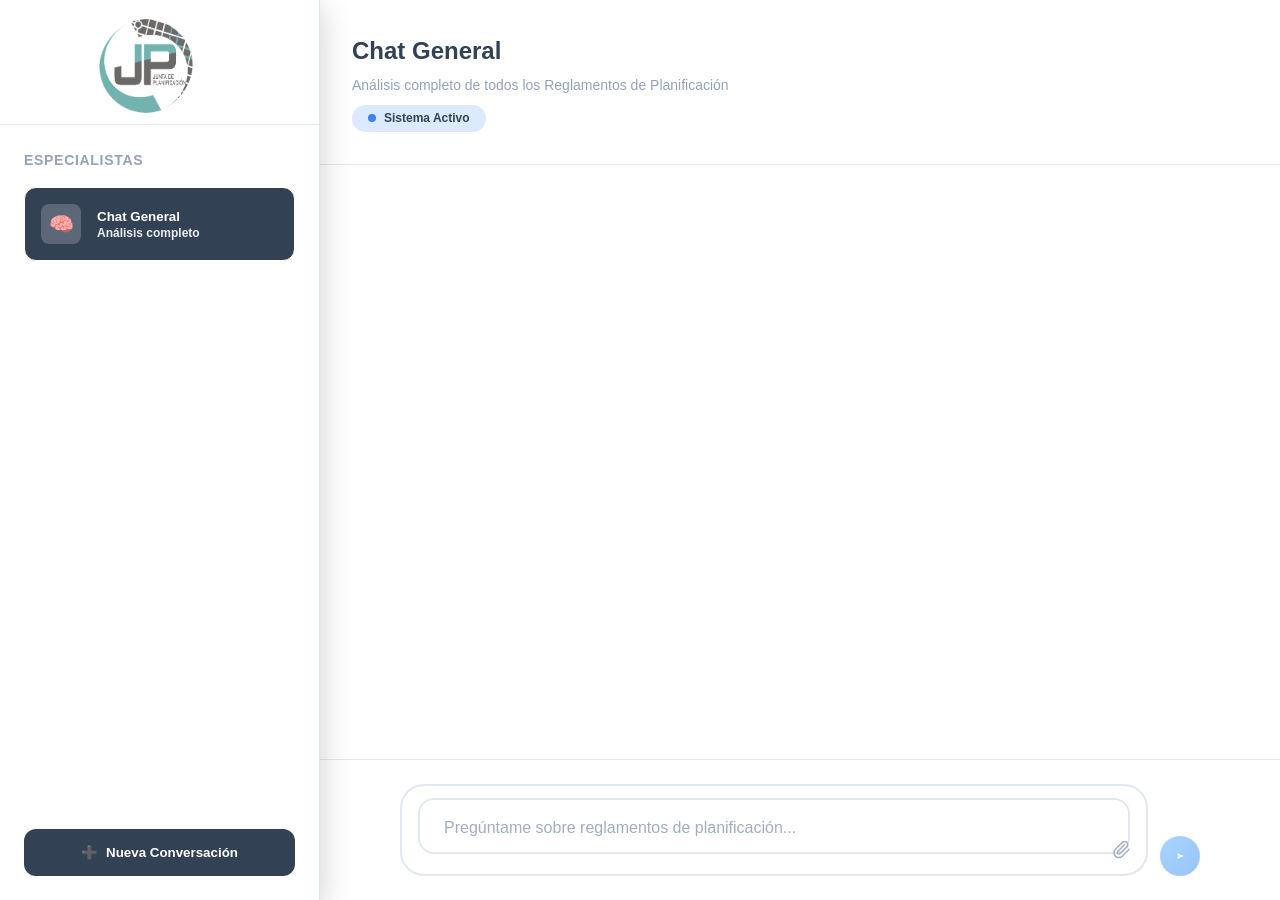
<file: templates/index.html>
<!DOCTYPE html>
<html lang="es">
<head>
    <meta charset="UTF-8">
    <meta name="viewport" content="width=device-width, initial-scale=1.0">
    <link rel="icon" href="/static/js/app.js">  
    <link rel="stylesheet" href="/static/css/style.css">
    <title>JP_IA - Sistema Experto de Planificación</title>
   
</head>
<body>
    <!-- Botón menú móvil -->
    <button class="mobile-menu-btn" onclick="toggleMobileMenu()">☰</button>
    
    <!-- Overlay móvil -->
    <div class="mobile-overlay" id="mobileOverlay" onclick="toggleMobileMenu()"></div>

    <div class="app-container">
        <!-- Sidebar -->
        <aside class="sidebar">
            <div class="sidebar-header">
                <div class="logo-container">
                    <img src="/static/JP_V2.png" alt="JP Logo" class="logo-image">
                </div>
            </div>

            <nav class="specialists-nav">
                <h3>Especialistas</h3>
                
                <button class="specialist-btn active" data-specialist="general">
                    <div class="specialist-icon">🧠</div>
                    <div class="specialist-info">
                        <div class="specialist-name">Chat General</div>
                        <div class="specialist-desc">Análisis completo</div>
                    </div>
                </button>
            </nav>

            <button class="new-chat-btn" onclick="newChat()">
                <span>➕</span>
                <span>Nueva Conversación</span>
            </button>
        </aside>

        <!-- Área de Chat -->
        <main class="chat-area">
            <header class="chat-header">
                <!-- IDs para compatibilidad con static/js/app.js -->
                <h2 id="specialistTitle">Experto JP_IA</h2>
                <p id="specialistDescription">Análisis Inteligente de Reglamentos de Planificación</p>
                <div class="status-badge">
                    <div class="status-dot"></div>
                    Sistema Activo
                </div>
            </header>

            <div class="messages-container" id="messagesContainer">
                <div id="chatContainer" class="chat-messages" style="width: 100%;">
                    <div class="welcome-message" id="welcomeMessage">
                        <div class="welcome-content">
                            <div class="assistant-avatar">
                                <svg viewBox="0 0 24 24" fill="none" xmlns="http://www.w3.org/2000/svg">
                                    <path d="M12 2C13.1 2 14 2.9 14 4C14 5.1 13.1 6 12 6C10.9 6 10 5.1 10 4C10 2.9 10.9 2 12 2ZM21 9V7L15 1H5C3.89 1 3 1.89 3 3V19A2 2 0 0 0 5 21H19A2 2 0 0 0 21 19V9M19 9H14V4L19 9Z" fill="currentColor"/>
                                </svg>
                            </div>
                            <div class="welcome-text">
                                <h3>¡Hola! Soy JP_IA</h3>
                                <p>Tu asistente experto en planificación y reglamentos de Puerto Rico. Puedo ayudarte con consultas sobre permisos, zonificación, construcción y mucho más.</p>
                            </div>
                        </div>
                        
                        <div class="suggestions">
                            <h4>Consultas populares</h4>
                            <div class="suggestion-cards">
                                <button class="suggestion-card" onclick="quickQuery('¿Qué permisos necesito para construir una casa?')">
                                    <div class="suggestion-icon">🏠</div>
                                    <div class="suggestion-content">
                                        <div class="suggestion-title">Permisos de construcción</div>
                                        <div class="suggestion-desc">Requisitos para edificar</div>
                                    </div>
                                </button>
                                <button class="suggestion-card" onclick="quickQuery('¿Cuál es el proceso de zonificación?')">
                                    <div class="suggestion-icon">🗂️</div>
                                    <div class="suggestion-content">
                                        <div class="suggestion-title">Proceso de zonificación</div>
                                        <div class="suggestion-desc">Clasificación de terrenos</div>
                                    </div>
                                </button>
                                <button class="suggestion-card" onclick="quickQuery('Regulaciones para sitios históricos')">
                                    <div class="suggestion-icon">🏛️</div>
                                    <div class="suggestion-content">
                                        <div class="suggestion-title">Sitios históricos</div>
                                        <div class="suggestion-desc">Patrimonio y conservación</div>
                                    </div>
                                </button>
                                <button class="suggestion-card" onclick="quickQuery('¿Cómo solicitar un permiso de uso?')">
                                    <div class="suggestion-icon">📋</div>
                                    <div class="suggestion-content">
                                        <div class="suggestion-title">Permiso de uso</div>
                                        <div class="suggestion-desc">Tramitación y requisitos</div>
                                    </div>
                                </button>
                            </div>
                        </div>
                    </div>
                </div>
            </div>

            <div class="input-area">
                <div class="typing-indicator" id="typingIndicator">
                    <div class="assistant-avatar-small">
                        <svg viewBox="0 0 24 24" fill="none" xmlns="http://www.w3.org/2000/svg">
                            <path d="M12 2C13.1 2 14 2.9 14 4C14 5.1 13.1 6 12 6C10.9 6 10 5.1 10 4C10 2.9 10.9 2 12 2ZM21 9V7L15 1H5C3.89 1 3 1.89 3 3V19A2 2 0 0 0 5 21H19A2 2 0 0 0 21 19V9M19 9H14V4L19 9Z" fill="currentColor"/>
                        </svg>
                    </div>
                    <div class="typing-animation">
                        <div class="typing-dots">
                            <div class="typing-dot"></div>
                            <div class="typing-dot"></div>
                            <div class="typing-dot"></div>
                        </div>
                        <span class="typing-text">JP_IA está escribiendo...</span>
                    </div>
                </div>

                <div class="input-wrapper">
                    <div class="input-container">
                        <textarea 
                            id="messageInput" 
                            placeholder="Pregúntame sobre reglamentos de planificación..."
                            rows="1"
                            onkeydown="handleKeyPress(event)"
                            maxlength="1000"
                        ></textarea>
                        <div class="input-actions">
                            <button class="attachment-btn" title="Adjuntar archivo" disabled>
                                <svg viewBox="0 0 24 24" fill="none" xmlns="http://www.w3.org/2000/svg">
                                    <path d="M21.44 11.05L12.25 20.24C11.12 21.37 9.43 22 7.69 22S4.26 21.37 3.13 20.24C2 19.11 1.37 17.42 1.37 15.68S2 12.25 3.13 11.12L12.32 1.93C13.13 1.12 14.22 0.68 15.35 0.68S17.57 1.12 18.38 1.93C19.19 2.74 19.63 3.83 19.63 4.96S19.19 7.18 18.38 7.99L9.69 16.68C9.28 17.09 8.72 17.32 8.13 17.32S6.98 17.09 6.57 16.68C6.16 16.27 5.93 15.71 5.93 15.12S6.16 13.97 6.57 13.56L15.22 4.91" stroke="currentColor" stroke-width="2" stroke-linecap="round" stroke-linejoin="round"/>
                                </svg>
                            </button>
                        </div>
                    </div>
                    <button class="send-btn" onclick="sendMessage()" title="Enviar mensaje">
                        <svg viewBox="0 0 24 24" fill="none" xmlns="http://www.w3.org/2000/svg">
                            <path d="M2 21L23 12L2 3V10L17 12L2 14V21Z" fill="currentColor"/>
                        </svg>
                    </button>
                </div>
            </div>
        </main>
    </div>

    <!-- Cargar el script principal del frontend -->
    <script src="/static/js/app.js"></script>
</body>
</html>
</file>
<file: static/css/style.css>
��/ *   J P _ I A   M o d e r n   C S S   v 2 . 0   -   E s t i l o   q u e   t e   g u s t a   * / 
 
 *   { 
         m a r g i n :   0 ; 
         p a d d i n g :   0 ; 
         b o x - s i z i n g :   b o r d e r - b o x ; 
 } 
 
 b o d y   { 
         f o n t - f a m i l y :   ' I n t e r ' ,   - a p p l e - s y s t e m ,   B l i n k M a c S y s t e m F o n t ,   ' S e g o e   U I ' ,   R o b o t o ,   s a n s - s e r i f ; 
         b a c k g r o u n d :   # f f f f f f ; 
         c o l o r :   # 1 e 2 9 3 b ; 
         h e i g h t :   1 0 0 v h ; 
         m a r g i n :   0 ; 
         p a d d i n g :   0 ; 
         o v e r f l o w :   h i d d e n ; 
 } 
 
 . a p p - c o n t a i n e r   { 
         d i s p l a y :   f l e x ; 
         h e i g h t :   1 0 0 v h ; 
         w i d t h :   1 0 0 % ; 
 } 
 
 . c h a t - a r e a   { 
         f l e x :   1 ; 
         d i s p l a y :   f l e x ; 
         f l e x - d i r e c t i o n :   c o l u m n ; 
         b a c k g r o u n d :   # f f f f f f ; 
         o v e r f l o w :   h i d d e n ; 
 } 
 
 . s i d e b a r   { 
         w i d t h :   3 2 0 p x ; 
         b a c k g r o u n d :   l i n e a r - g r a d i e n t ( 1 8 0 d e g ,   # c a c a c a   0 % ,   # 5 2 5 2 5 2   1 0 0 % ) ; 
         c o l o r :   w h i t e ; 
         d i s p l a y :   f l e x ; 
         f l e x - d i r e c t i o n :   c o l u m n ; 
         b o x - s h a d o w :   0   2 0 p x   2 5 p x   - 5 p x   r g b ( 0   0   0   /   0 . 1 ) ; 
 } 
 
 . s i d e b a r - h e a d e r   { 
         p a d d i n g :   4 8 p x   2 4 p x ; 
         b o r d e r - b o t t o m :   1 p x   s o l i d   r g b a ( 2 5 5 ,   2 5 5 ,   2 5 5 ,   0 . 1 ) ; 
         b a c k g r o u n d :   r g b a ( 2 5 5 ,   2 5 5 ,   2 5 5 ,   0 . 0 5 ) ; 
 } 
 
 . l o g o - c o n t a i n e r   { 
         d i s p l a y :   f l e x ; 
         a l i g n - i t e m s :   c e n t e r ; 
         g a p :   1 6 p x ; 
         m a r g i n - b o t t o m :   2 4 p x ; 
 } 
 
 . l o g o - i m g   { 
         w i d t h :   4 8 p x ; 
         h e i g h t :   4 8 p x ; 
         b o r d e r - r a d i u s :   8 p x ; 
         o b j e c t - f i t :   c o v e r ; 
 } 
 
 . l o g o - t i t l e   { 
         f o n t - s i z e :   2 0 p x ; 
         f o n t - w e i g h t :   7 0 0 ; 
         m a r g i n - b o t t o m :   2 p x ; 
 } 
 
 . l o g o - s u b t i t l e   { 
         f o n t - s i z e :   1 2 p x ; 
         o p a c i t y :   0 . 8 ; 
 } 
 
 . s t a t u s - i n d i c a t o r   { 
         d i s p l a y :   i n l i n e - f l e x ; 
         a l i g n - i t e m s :   c e n t e r ; 
         g a p :   4 p x ; 
         b a c k g r o u n d :   r g b a ( 1 6 ,   1 8 5 ,   1 2 9 ,   0 . 1 5 ) ; 
         c o l o r :   # 1 0 b 9 8 1 ; 
         p a d d i n g :   4 p x   8 p x ; 
         b o r d e r - r a d i u s :   9 9 9 9 p x ; 
         f o n t - s i z e :   1 1 p x ; 
         f o n t - w e i g h t :   5 0 0 ; 
 } 
 
 . s t a t u s - d o t   { 
         w i d t h :   6 p x ; 
         h e i g h t :   6 p x ; 
         b a c k g r o u n d :   # 1 0 b 9 8 1 ; 
         b o r d e r - r a d i u s :   5 0 % ; 
 } 
 
 . e s p e c i a l i s t a s   { 
         f l e x :   1 ; 
         p a d d i n g :   2 4 p x ; 
         o v e r f l o w - y :   a u t o ; 
 } 
 
 . e s p e c i a l i s t a s   h 3   { 
         f o n t - s i z e :   1 4 p x ; 
         f o n t - w e i g h t :   6 0 0 ; 
         m a r g i n - b o t t o m :   1 6 p x ; 
         o p a c i t y :   0 . 9 ; 
         t e x t - t r a n s f o r m :   u p p e r c a s e ; 
 } 
 
 . e s p e c i a l i s t a   { 
         d i s p l a y :   f l e x ; 
         a l i g n - i t e m s :   c e n t e r ; 
         g a p :   8 p x ; 
         p a d d i n g :   8 p x   1 6 p x ; 
         m a r g i n - b o t t o m :   4 p x ; 
         b o r d e r - r a d i u s :   8 p x ; 
         c u r s o r :   p o i n t e r ; 
         t r a n s i t i o n :   a l l   0 . 2 s   e a s e ; 
         f o n t - s i z e :   1 3 p x ; 
 } 
 
 . e s p e c i a l i s t a : h o v e r   { 
         b a c k g r o u n d :   r g b a ( 2 5 5 ,   2 5 5 ,   2 5 5 ,   0 . 1 ) ; 
         t r a n s f o r m :   t r a n s l a t e X ( 4 p x ) ; 
 } 
 
 . e s p e c i a l i s t a . a c t i v e   { 
         b a c k g r o u n d :   r g b a ( 2 5 5 ,   2 5 5 ,   2 5 5 ,   0 . 1 5 ) ; 
 } 
 
 . e s p e c i a l i s t a - i c o n   { 
         f o n t - s i z e :   1 6 p x ; 
         w i d t h :   2 0 p x ; 
         t e x t - a l i g n :   c e n t e r ; 
 } 
 
 . m a i n - c o n t e n t   { 
         f l e x :   1 ; 
         d i s p l a y :   f l e x ; 
         f l e x - d i r e c t i o n :   c o l u m n ; 
         b a c k g r o u n d :   w h i t e ; 
 } 
 
 . c h a t - h e a d e r   { 
         b a c k g r o u n d :   w h i t e ; 
         b o r d e r - b o t t o m :   1 p x   s o l i d   # e 2 e 8 f 0 ; 
         p a d d i n g :   2 4 p x   4 8 p x ; 
         b o x - s h a d o w :   0   1 p x   2 p x   0   r g b ( 0   0   0   /   0 . 0 5 ) ; 
 } 
 
 . c h a t - h e a d e r   h 2   { 
         f o n t - s i z e :   1 8 p x ; 
         f o n t - w e i g h t :   6 0 0 ; 
         c o l o r :   # 1 e 2 9 3 b ; 
         m a r g i n :   0   0   4 p x   0 ; 
 } 
 
 . c h a t - h e a d e r   p   { 
         f o n t - s i z e :   1 4 p x ; 
         c o l o r :   # 6 4 7 4 8 b ; 
         m a r g i n :   0 ; 
 } 
 
 . s t a t u s - b a d g e   { 
         d i s p l a y :   i n l i n e - f l e x ; 
         a l i g n - i t e m s :   c e n t e r ; 
         g a p :   8 p x ; 
         b a c k g r o u n d :   r g b a ( 1 6 ,   1 8 5 ,   1 2 9 ,   0 . 1 ) ; 
         c o l o r :   # 1 0 b 9 8 1 ; 
         p a d d i n g :   4 p x   1 2 p x ; 
         b o r d e r - r a d i u s :   2 0 p x ; 
         f o n t - s i z e :   1 2 p x ; 
         f o n t - w e i g h t :   5 0 0 ; 
         m a r g i n - t o p :   8 p x ; 
 } 
 
 . s t a t u s - d o t   { 
         w i d t h :   6 p x ; 
         h e i g h t :   6 p x ; 
         b a c k g r o u n d :   # 1 0 b 9 8 1 ; 
         b o r d e r - r a d i u s :   5 0 % ; 
         a n i m a t i o n :   p u l s e   2 s   i n f i n i t e ; 
 } 
 
 . m e s s a g e s - c o n t a i n e r   { 
         f l e x :   1 ; 
         p a d d i n g :   2 4 p x ; 
         o v e r f l o w - y :   a u t o ; 
         b a c k g r o u n d :   # f f f f f f ; 
 } 
 
 . i n p u t - a r e a   { 
         b a c k g r o u n d :   w h i t e ; 
         b o r d e r - t o p :   1 p x   s o l i d   # e 2 e 8 f 0 ; 
         p a d d i n g :   2 4 p x ; 
 } 
 
 . i n p u t - w r a p p e r   { 
         d i s p l a y :   f l e x ; 
         a l i g n - i t e m s :   f l e x - e n d ; 
         g a p :   1 2 p x ; 
 } 
 
 . i n p u t - c o n t a i n e r   { 
         f l e x :   1 ; 
         b a c k g r o u n d :   # f f f f f f ; 
         b o r d e r :   2 p x   s o l i d   # e 2 e 8 f 0 ; 
         b o r d e r - r a d i u s :   1 2 p x ; 
         p a d d i n g :   1 2 p x ; 
         t r a n s i t i o n :   a l l   0 . 2 s   e a s e ; 
 } 
 
 . i n p u t - c o n t a i n e r : f o c u s - w i t h i n   { 
         b o r d e r - c o l o r :   # 2 5 6 3 e b ; 
         b o x - s h a d o w :   0   0   0   3 p x   r g b a ( 3 7 ,   9 9 ,   2 3 5 ,   0 . 1 ) ; 
 } 
 
 # m e s s a g e I n p u t   { 
         w i d t h :   1 0 0 % ; 
         b o r d e r :   n o n e ; 
         b a c k g r o u n d :   t r a n s p a r e n t ; 
         r e s i z e :   n o n e ; 
         o u t l i n e :   n o n e ; 
         f o n t - f a m i l y :   i n h e r i t ; 
         f o n t - s i z e :   1 4 p x ; 
         l i n e - h e i g h t :   1 . 5 ; 
         m i n - h e i g h t :   2 0 p x ; 
         m a x - h e i g h t :   1 2 0 p x ; 
 } 
 
 . s e n d - b t n   { 
         b a c k g r o u n d :   l i n e a r - g r a d i e n t ( 1 3 5 d e g ,   # 2 5 6 3 e b   0 % ,   # 3 b 8 2 f 6   1 0 0 % ) ; 
         c o l o r :   w h i t e ; 
         b o r d e r :   n o n e ; 
         b o r d e r - r a d i u s :   1 0 p x ; 
         p a d d i n g :   1 2 p x   1 6 p x ; 
         c u r s o r :   p o i n t e r ; 
         f o n t - s i z e :   1 6 p x ; 
         t r a n s i t i o n :   a l l   0 . 2 s   e a s e ; 
 } 
 
 . s e n d - b t n : h o v e r   { 
         t r a n s f o r m :   t r a n s l a t e Y ( - 1 p x ) ; 
         b o x - s h a d o w :   0   4 p x   1 2 p x   r g b a ( 3 7 ,   9 9 ,   2 3 5 ,   0 . 3 ) ; 
 } 
 
 . w e l c o m e - m e s s a g e   { 
         b a c k g r o u n d :   w h i t e ; 
         b o r d e r - r a d i u s :   1 6 p x ; 
         p a d d i n g :   3 2 p x ; 
         t e x t - a l i g n :   c e n t e r ; 
         b o x - s h a d o w :   0   4 p x   6 p x   - 1 p x   r g b ( 0   0   0   /   0 . 1 ) ; 
         m a r g i n - b o t t o m :   2 4 p x ; 
 } 
 
 . w e l c o m e - m e s s a g e   h 3   { 
         c o l o r :   # 1 e 2 9 3 b ; 
         f o n t - s i z e :   2 4 p x ; 
         f o n t - w e i g h t :   6 0 0 ; 
         m a r g i n - b o t t o m :   1 6 p x ; 
 } 
 
 . w e l c o m e - m e s s a g e   p   { 
         c o l o r :   # 6 4 7 4 8 b ; 
         f o n t - s i z e :   1 6 p x ; 
         l i n e - h e i g h t :   1 . 6 ; 
         m a r g i n - b o t t o m :   2 4 p x ; 
 } 
 
 . q u i c k - a c t i o n s   { 
         d i s p l a y :   g r i d ; 
         g r i d - t e m p l a t e - c o l u m n s :   r e p e a t ( a u t o - f i t ,   m i n m a x ( 2 0 0 p x ,   1 f r ) ) ; 
         g a p :   1 2 p x ; 
         m a r g i n - t o p :   2 4 p x ; 
 } 
 
 . q u i c k - a c t i o n   { 
         b a c k g r o u n d :   # f f f f f f ; 
         b o r d e r :   1 p x   s o l i d   # e 2 e 8 f 0 ; 
         b o r d e r - r a d i u s :   1 2 p x ; 
         p a d d i n g :   1 6 p x ; 
         c u r s o r :   p o i n t e r ; 
         t r a n s i t i o n :   a l l   0 . 2 s   e a s e ; 
         t e x t - a l i g n :   l e f t ; 
 } 
 
 . q u i c k - a c t i o n : h o v e r   { 
         b a c k g r o u n d :   # f 1 f 5 f 9 ; 
         b o r d e r - c o l o r :   # c b d 5 e 1 ; 
         t r a n s f o r m :   t r a n s l a t e Y ( - 1 p x ) ; 
 } 
 
 . q u i c k - a c t i o n - i c o n   { 
         f o n t - s i z e :   2 0 p x ; 
         m a r g i n - b o t t o m :   8 p x ; 
 } 
 
 . q u i c k - a c t i o n - t e x t   { 
         f o n t - s i z e :   1 4 p x ; 
         f o n t - w e i g h t :   5 0 0 ; 
         c o l o r :   # 3 7 4 1 5 1 ; 
 } 
 
 . c h a t - t i t l e   { 
         d i s p l a y :   f l e x ; 
         a l i g n - i t e m s :   c e n t e r ; 
         g a p :   1 6 p x ; 
 } 
 
 . c h a t - t i t l e   h 2   { 
         f o n t - s i z e :   1 8 p x ; 
         f o n t - w e i g h t :   6 0 0 ; 
         c o l o r :   # 1 e 2 9 3 b ; 
 } 
 
 . c h a t - s u b t i t l e   { 
         f o n t - s i z e :   1 3 p x ; 
         c o l o r :   # 6 4 7 4 8 b ; 
         m a r g i n - t o p :   2 p x ; 
 } 
 
 . c h a t - c o n t a i n e r   { 
         f l e x :   1 ; 
         d i s p l a y :   f l e x ; 
         f l e x - d i r e c t i o n :   c o l u m n ; 
         o v e r f l o w :   h i d d e n ; 
 } 
 
 . c h a t - m e s s a g e s   { 
         f l e x :   1 ; 
         o v e r f l o w - y :   a u t o ; 
         p a d d i n g :   3 2 p x   4 8 p x ; 
 } 
 
 . m e s s a g e   { 
         m a r g i n - b o t t o m :   3 2 p x ; 
 } 
 
 . m e s s a g e - u s e r   { 
         d i s p l a y :   f l e x ; 
         j u s t i f y - c o n t e n t :   f l e x - e n d ; 
 } 
 
 . m e s s a g e - b o t   { 
         d i s p l a y :   f l e x ; 
         j u s t i f y - c o n t e n t :   f l e x - s t a r t ; 
 } 
 
 . m e s s a g e - c o n t e n t   { 
         m a x - w i d t h :   7 5 % ; 
         p a d d i n g :   1 6 p x   2 4 p x ; 
         b o r d e r - r a d i u s :   1 2 p x ; 
         f o n t - s i z e :   1 4 p x ; 
         l i n e - h e i g h t :   1 . 6 ; 
 } 
 
 . m e s s a g e - u s e r   . m e s s a g e - c o n t e n t   { 
         b a c k g r o u n d :   l i n e a r - g r a d i e n t ( 1 3 5 d e g ,   # 3 b 8 7 f a   0 % ,   # 3 4 8 7 f 3   1 0 0 % ) ; 
         c o l o r :   w h i t e ; 
         b o r d e r - b o t t o m - r i g h t - r a d i u s :   4 p x ; 
 } 
 
 . m e s s a g e - b o t   . m e s s a g e - c o n t e n t   { 
         b a c k g r o u n d :   w h i t e ; 
         b o r d e r :   1 p x   s o l i d   # e 2 e 8 f 0 ; 
         c o l o r :   # 1 e 2 9 3 b ; 
         b o r d e r - b o t t o m - l e f t - r a d i u s :   4 p x ; 
 } 
 
 . i n p u t - c o n t a i n e r   { 
         b a c k g r o u n d :   w h i t e ; 
         b o r d e r - t o p :   1 p x   s o l i d   # e 2 e 8 f 0 ; 
         p a d d i n g :   2 4 p x   4 8 p x ; 
 } 
 
 . i n p u t - g r o u p   { 
         d i s p l a y :   f l e x ; 
         a l i g n - i t e m s :   f l e x - e n d ; 
         g a p :   8 p x ; 
         b a c k g r o u n d :   # f f f f f f ; 
         b o r d e r :   2 p x   s o l i d   # e 2 e 8 f 0 ; 
         b o r d e r - r a d i u s :   1 6 p x ; 
         p a d d i n g :   8 p x ; 
         t r a n s i t i o n :   a l l   0 . 2 s   e a s e ; 
 } 
 
 . i n p u t - g r o u p : f o c u s - w i t h i n   { 
         b o r d e r - c o l o r :   # 2 5 6 3 e b ; 
         b o x - s h a d o w :   0   0   0   3 p x   r g b a ( 3 7 ,   9 9 ,   2 3 5 ,   0 . 1 ) ; 
 } 
 
 . c h a t - i n p u t   { 
         f l e x :   1 ; 
         b o r d e r :   n o n e ; 
         b a c k g r o u n d :   t r a n s p a r e n t ; 
         p a d d i n g :   1 6 p x ; 
         f o n t - s i z e :   1 4 p x ; 
         r e s i z e :   n o n e ; 
         o u t l i n e :   n o n e ; 
         m a x - h e i g h t :   1 2 0 p x ; 
         m i n - h e i g h t :   4 0 p x ; 
 } 
 
 . s e n d - b u t t o n   { 
         b a c k g r o u n d :   l i n e a r - g r a d i e n t ( 1 3 5 d e g ,   # 2 5 6 3 e b   0 % ,   # 3 b 8 2 f 6   1 0 0 % ) ; 
         c o l o r :   w h i t e ; 
         b o r d e r :   n o n e ; 
         b o r d e r - r a d i u s :   1 2 p x ; 
         p a d d i n g :   1 6 p x ; 
         c u r s o r :   p o i n t e r ; 
         m i n - w i d t h :   4 8 p x ; 
         h e i g h t :   4 8 p x ; 
         d i s p l a y :   f l e x ; 
         a l i g n - i t e m s :   c e n t e r ; 
         j u s t i f y - c o n t e n t :   c e n t e r ; 
 } 
 
 . s e n d - b u t t o n : h o v e r   { 
         t r a n s f o r m :   t r a n s l a t e Y ( - 1 p x ) ; 
 } 
 
 . i n p u t - f o o t e r   { 
         m a r g i n - t o p :   8 p x ; 
         t e x t - a l i g n :   c e n t e r ; 
 } 
 
 . i n p u t - h i n t   { 
         f o n t - s i z e :   1 2 p x ; 
         c o l o r :   # 9 4 a 3 b 8 ; 
 } 
 
 @ m e d i a   ( m a x - w i d t h :   7 6 8 p x )   { 
         . s i d e b a r   { 
                 p o s i t i o n :   f i x e d ; 
                 t r a n s f o r m :   t r a n s l a t e X ( - 1 0 0 % ) ; 
                 z - i n d e x :   1 0 0 0 ; 
                 w i d t h :   2 8 0 p x ; 
         } 
         
         . s i d e b a r . a c t i v e   { 
                 t r a n s f o r m :   t r a n s l a t e X ( 0 ) ; 
         } 
         
         . c h a t - m e s s a g e s ,   . i n p u t - c o n t a i n e r   { 
                 p a d d i n g :   1 6 p x ; 
         } 
 } 
 
   *   { 
                         m a r g i n :   0 ; 
                         p a d d i n g :   0 ; 
                         b o x - s i z i n g :   b o r d e r - b o x ; 
                 } 
 
                 : r o o t   { 
                         / *   C o l o r e s   p r i n c i p a l e s   * / 
                         - - c o l o r - p r i n c i p a l :   # F F F F F F ; 
                         - - c o l o r - s e c u n d a r i o :   # 0 0 0 0 0 0 ; 
                         - - c o l o r - g r i s - o s c u r o :   # 1 e 3 a 8 a ; 
                         - - c o l o r - a z u l - c l a r o :   # 3 b 8 2 f 6 ; 
                         - - c o l o r - g r i s - c l a r o :   # f f f f f f ; 
                         - - c o l o r - g r i s - m e d i o :   # 9 4 a 3 b 8 ; 
                         - - c o l o r - g r i s - o s c u r o :   # 3 3 4 1 5 5 ; 
                         
                         / *   S o m b r a s   * / 
                         - - s o m b r a - s u a v e :   0   2 p x   8 p x   r g b a ( 0 ,   0 ,   0 ,   0 . 1 ) ; 
                         - - s o m b r a - m e d i a :   0   4 p x   1 6 p x   r g b a ( 0 ,   0 ,   0 ,   0 . 1 5 ) ; 
                         - - s o m b r a - f u e r t e :   0   8 p x   3 2 p x   r g b a ( 0 ,   0 ,   0 ,   0 . 2 ) ; 
                         
                         / *   T i p o g r a f � a   * / 
                         - - f u e n t e - p r i n c i p a l :   - a p p l e - s y s t e m ,   B l i n k M a c S y s t e m F o n t ,   ' S e g o e   U I ' ,   R o b o t o ,   O x y g e n ,   U b u n t u ,   C a n t a r e l l ,   s a n s - s e r i f ; 
                         
                         / *   E s p a c i a d o   * / 
                         - - e s p a c i a d o - x s :   0 . 2 5 r e m ; 
                         - - e s p a c i a d o - s m :   0 . 5 r e m ; 
                         - - e s p a c i a d o - m d :   1 r e m ; 
                         - - e s p a c i a d o - l g :   1 . 5 r e m ; 
                         - - e s p a c i a d o - x l :   2 r e m ; 
                         
                         / *   B o r d e s   * / 
                         - - r a d i o - s m :   0 . 5 r e m ; 
                         - - r a d i o - m d :   0 . 7 5 r e m ; 
                         - - r a d i o - l g :   1 r e m ; 
                         - - r a d i o - f u l l :   9 9 9 9 p x ; 
                 } 
 
                 b o d y   { 
                         f o n t - f a m i l y :   v a r ( - - f u e n t e - p r i n c i p a l ) ; 
                         b a c k g r o u n d :   v a r ( - - c o l o r - g r i s - c l a r o ) ; 
                         c o l o r :   v a r ( - - c o l o r - s e c u n d a r i o ) ; 
                         l i n e - h e i g h t :   1 . 6 ; 
                         o v e r f l o w - x :   h i d d e n ; 
                 } 
 
                 / *   = = = = =   C O N T E N E D O R   P R I N C I P A L   = = = = =   * / 
                 . a p p - c o n t a i n e r   { 
                         d i s p l a y :   f l e x ; 
                         h e i g h t :   1 0 0 v h ; 
                         b a c k g r o u n d :   v a r ( - - c o l o r - p r i n c i p a l ) ; 
                 } 
 
                 / *   = = = = =   S I D E B A R   = = = = =   * / 
                 . s i d e b a r   { 
                         w i d t h :   3 2 0 p x ; 
                         b a c k g r o u n d :   v a r ( - - c o l o r - p r i n c i p a l ) ; 
                         c o l o r :   v a r ( - - c o l o r - s e c u n d a r i o ) ; 
                         d i s p l a y :   f l e x ; 
                         f l e x - d i r e c t i o n :   c o l u m n ; 
                         p o s i t i o n :   r e l a t i v e ; 
                         b o x - s h a d o w :   v a r ( - - s o m b r a - f u e r t e ) ; 
                         b o r d e r - r i g h t :   1 p x   s o l i d   # e 2 e 8 f 0 ; 
                 } 
 
                 . s i d e b a r - h e a d e r   { 
                         p a d d i n g :   v a r ( - - e s p a c i a d o - x l ) ; 
                         b o r d e r - b o t t o m :   1 p x   s o l i d   # e 2 e 8 f 0 ; 
                 } 
 
                 . l o g o - c o n t a i n e r   { 
                         d i s p l a y :   f l e x ; 
                         a l i g n - i t e m s :   c e n t e r ; 
                         g a p :   v a r ( - - e s p a c i a d o - m d ) ; 
                         m a r g i n - b o t t o m :   v a r ( - - e s p a c i a d o - l g ) ; 
                 } 
 
                 . l o g o   { 
                         w i d t h :   6 0 p x ; 
                         h e i g h t :   6 0 p x ; 
                         b a c k g r o u n d :   v a r ( - - c o l o r - g r i s - o s c u r o ) ; 
                         b o r d e r - r a d i u s :   v a r ( - - r a d i o - m d ) ; 
                         d i s p l a y :   f l e x ; 
                         a l i g n - i t e m s :   c e n t e r ; 
                         j u s t i f y - c o n t e n t :   c e n t e r ; 
                         f o n t - w e i g h t :   8 0 0 ; 
                         f o n t - s i z e :   1 . 5 r e m ; 
                         c o l o r :   v a r ( - - c o l o r - p r i n c i p a l ) ; 
                 } 
 
                   . l o g o - i m a g e   { 
                         w i d t h :   1 0 0 p x ; 
                         h e i g h t :   1 0 0 p x ; 
                         m a r g i n :   - 1 r e m   1 r e m   - 3 r e m   4 r e m ; 
                 } 
 
                 . l o g o - t e x t   h 1   { 
                         f o n t - s i z e :   1 . 5 r e m ; 
                         f o n t - w e i g h t :   7 0 0 ; 
                         m a r g i n - b o t t o m :   v a r ( - - e s p a c i a d o - x s ) ; 
                         c o l o r :   v a r ( - - c o l o r - g r i s - o s c u r o ) ; 
                 } 
 
                 . l o g o - t e x t   p   { 
                         f o n t - s i z e :   0 . 8 7 5 r e m ; 
                         c o l o r :   v a r ( - - c o l o r - g r i s - m e d i o ) ; 
                 } 
 
                 / *   = = = = =   N A V E G A C I � N   D E   E S P E C I A L I S T A S   = = = = =   * / 
                 . s p e c i a l i s t s - n a v   { 
                         f l e x :   1 ; 
                         p a d d i n g :   v a r ( - - e s p a c i a d o - l g ) ; 
                         o v e r f l o w - y :   a u t o ; 
                 } 
 
                 . s p e c i a l i s t s - n a v   h 3   { 
                         f o n t - s i z e :   0 . 8 7 5 r e m ; 
                         t e x t - t r a n s f o r m :   u p p e r c a s e ; 
                         l e t t e r - s p a c i n g :   0 . 0 5 e m ; 
                         m a r g i n - b o t t o m :   v a r ( - - e s p a c i a d o - m d ) ; 
                         c o l o r :   v a r ( - - c o l o r - g r i s - m e d i o ) ; 
                 } 
 
                 . s p e c i a l i s t - b t n   { 
                         w i d t h :   1 0 0 % ; 
                         p a d d i n g :   v a r ( - - e s p a c i a d o - m d ) ; 
                         b a c k g r o u n d :   v a r ( - - c o l o r - g r i s - c l a r o ) ; 
                         b o r d e r :   1 p x   s o l i d   # e 2 e 8 f 0 ; 
                         b o r d e r - r a d i u s :   v a r ( - - r a d i o - m d ) ; 
                         c o l o r :   v a r ( - - c o l o r - s e c u n d a r i o ) ; 
                         c u r s o r :   p o i n t e r ; 
                         m a r g i n - b o t t o m :   v a r ( - - e s p a c i a d o - s m ) ; 
                         t r a n s i t i o n :   a l l   0 . 3 s   e a s e ; 
                         d i s p l a y :   f l e x ; 
                         a l i g n - i t e m s :   c e n t e r ; 
                         g a p :   v a r ( - - e s p a c i a d o - m d ) ; 
                         t e x t - a l i g n :   l e f t ; 
                 } 
 
                 . s p e c i a l i s t - b t n : h o v e r   { 
                         b a c k g r o u n d :   # e 2 e 8 f 0 ; 
                         b o r d e r - c o l o r :   v a r ( - - c o l o r - g r i s - o s c u r o ) ; 
                         t r a n s f o r m :   t r a n s l a t e X ( 4 p x ) ; 
                 } 
 
                 . s p e c i a l i s t - b t n . a c t i v e   { 
                         b a c k g r o u n d :   v a r ( - - c o l o r - g r i s - o s c u r o ) ; 
                         c o l o r :   v a r ( - - c o l o r - p r i n c i p a l ) ; 
                         f o n t - w e i g h t :   6 0 0 ; 
                         b o r d e r - c o l o r :   v a r ( - - c o l o r - p r i n c i p a l ) ; 
                 } 
 
                 . s p e c i a l i s t - i c o n   { 
                         w i d t h :   4 0 p x ; 
                         h e i g h t :   4 0 p x ; 
                         b a c k g r o u n d :   v a r ( - - c o l o r - p r i n c i p a l ) ; 
                         b o r d e r - r a d i u s :   v a r ( - - r a d i o - s m ) ; 
                         d i s p l a y :   f l e x ; 
                         a l i g n - i t e m s :   c e n t e r ; 
                         j u s t i f y - c o n t e n t :   c e n t e r ; 
                         f o n t - s i z e :   1 . 2 5 r e m ; 
                         f l e x - s h r i n k :   0 ; 
                 } 
 
                 . s p e c i a l i s t - b t n . a c t i v e   . s p e c i a l i s t - i c o n   { 
                         b a c k g r o u n d :   r g b a ( 2 5 5 ,   2 5 5 ,   2 5 5 ,   0 . 2 ) ; 
                         c o l o r :   v a r ( - - c o l o r - p r i n c i p a l ) ; 
                 } 
 
                 . s p e c i a l i s t - i n f o   { 
                         f l e x :   1 ; 
                 } 
 
                 . s p e c i a l i s t - n a m e   { 
                         f o n t - w e i g h t :   6 0 0 ; 
                         m a r g i n - b o t t o m :   2 p x ; 
                 } 
 
                 . s p e c i a l i s t - d e s c   { 
                         f o n t - s i z e :   0 . 7 5 r e m ; 
                         o p a c i t y :   0 . 7 ; 
                 } 
 
                 . s p e c i a l i s t - b t n . a c t i v e   . s p e c i a l i s t - d e s c   { 
                         o p a c i t y :   0 . 9 ; 
                 } 
 
                 / *   = = = = =   B O T � N   N E W   C H A T   = = = = =   * / 
                 . n e w - c h a t - b t n   { 
                         m a r g i n :   v a r ( - - e s p a c i a d o - l g ) ; 
                         p a d d i n g :   v a r ( - - e s p a c i a d o - m d ) ; 
                         b a c k g r o u n d :   v a r ( - - c o l o r - g r i s - o s c u r o ) ; 
                         c o l o r :   v a r ( - - c o l o r - p r i n c i p a l ) ; 
                         b o r d e r :   n o n e ; 
                         b o r d e r - r a d i u s :   v a r ( - - r a d i o - m d ) ; 
                         f o n t - w e i g h t :   6 0 0 ; 
                         c u r s o r :   p o i n t e r ; 
                         d i s p l a y :   f l e x ; 
                         a l i g n - i t e m s :   c e n t e r ; 
                         j u s t i f y - c o n t e n t :   c e n t e r ; 
                         g a p :   v a r ( - - e s p a c i a d o - s m ) ; 
                         t r a n s i t i o n :   a l l   0 . 3 s   e a s e ; 
                 } 
 
                 . n e w - c h a t - b t n : h o v e r   { 
                         b a c k g r o u n d :   v a r ( - - c o l o r - a z u l - c l a r o ) ; 
                         t r a n s f o r m :   t r a n s l a t e Y ( - 2 p x ) ; 
                         b o x - s h a d o w :   v a r ( - - s o m b r a - m e d i a ) ; 
                 } 
 
                 / *   = = = = =   � R E A   D E   C H A T   = = = = =   * / 
                 . c h a t - a r e a   { 
                         f l e x :   1 ; 
                         d i s p l a y :   f l e x ; 
                         f l e x - d i r e c t i o n :   c o l u m n ; 
                         b a c k g r o u n d :   v a r ( - - c o l o r - g r i s - c l a r o ) ; 
                 } 
 
                 . c h a t - h e a d e r   { 
                         b a c k g r o u n d :   v a r ( - - c o l o r - p r i n c i p a l ) ; 
                         p a d d i n g :   v a r ( - - e s p a c i a d o - x l ) ; 
                         b o r d e r - b o t t o m :   1 p x   s o l i d   # e 2 e 8 f 0 ; 
                         b o x - s h a d o w :   v a r ( - - s o m b r a - s u a v e ) ; 
                 } 
 
                 . c h a t - h e a d e r   h 2   { 
                         f o n t - s i z e :   1 . 5 r e m ; 
                         c o l o r :   v a r ( - - c o l o r - g r i s - o s c u r o ) ; 
                         m a r g i n - b o t t o m :   v a r ( - - e s p a c i a d o - x s ) ; 
                 } 
 
                 . c h a t - h e a d e r   p   { 
                         c o l o r :   v a r ( - - c o l o r - g r i s - m e d i o ) ; 
                         f o n t - s i z e :   0 . 8 7 5 r e m ; 
                 } 
 
                 . s t a t u s - b a d g e   { 
                         d i s p l a y :   i n l i n e - f l e x ; 
                         a l i g n - i t e m s :   c e n t e r ; 
                         g a p :   v a r ( - - e s p a c i a d o - s m ) ; 
                         p a d d i n g :   v a r ( - - e s p a c i a d o - x s )   v a r ( - - e s p a c i a d o - m d ) ; 
                         b a c k g r o u n d :   # d b e a f e ; 
                         c o l o r :   v a r ( - - c o l o r - g r i s - o s c u r o ) ; 
                         b o r d e r - r a d i u s :   v a r ( - - r a d i o - f u l l ) ; 
                         f o n t - s i z e :   0 . 7 5 r e m ; 
                         f o n t - w e i g h t :   6 0 0 ; 
                         m a r g i n - t o p :   v a r ( - - e s p a c i a d o - s m ) ; 
                 } 
 
                 . s t a t u s - d o t   { 
                         w i d t h :   8 p x ; 
                         h e i g h t :   8 p x ; 
                         b a c k g r o u n d :   v a r ( - - c o l o r - a z u l - c l a r o ) ; 
                         b o r d e r - r a d i u s :   5 0 % ; 
                         a n i m a t i o n :   p u l s e   2 s   i n f i n i t e ; 
                 } 
 
                 @ k e y f r a m e s   p u l s e   { 
                         0 % ,   1 0 0 %   {   o p a c i t y :   1 ;   } 
                         5 0 %   {   o p a c i t y :   0 . 5 ;   } 
                 } 
 
                 / *   = = = = =   M E N S A J E S   = = = = =   * / 
                 . m e s s a g e s - c o n t a i n e r   { 
                         f l e x :   1 ; 
                         p a d d i n g :   v a r ( - - e s p a c i a d o - x l ) ; 
                         o v e r f l o w - y :   a u t o ; 
                         d i s p l a y :   f l e x ; 
                         f l e x - d i r e c t i o n :   c o l u m n ; 
                         g a p :   v a r ( - - e s p a c i a d o - l g ) ; 
                 } 
 
                 . m e s s a g e   { 
                         d i s p l a y :   f l e x ; 
                         g a p :   v a r ( - - e s p a c i a d o - m d ) ; 
                         a n i m a t i o n :   s l i d e I n   0 . 3 s   e a s e ; 
                 } 
 
                 @ k e y f r a m e s   s l i d e I n   { 
                         f r o m   { 
                                 o p a c i t y :   0 ; 
                                 t r a n s f o r m :   t r a n s l a t e Y ( 2 0 p x ) ; 
                         } 
                         t o   { 
                                 o p a c i t y :   1 ; 
                                 t r a n s f o r m :   t r a n s l a t e Y ( 0 ) ; 
                         } 
                 } 
 
                 . m e s s a g e . u s e r   { 
                         f l e x - d i r e c t i o n :   r o w - r e v e r s e ; 
                 } 
 
                 . m e s s a g e - a v a t a r   { 
                         w i d t h :   4 0 p x ; 
                         h e i g h t :   4 0 p x ; 
                         b o r d e r - r a d i u s :   5 0 % ; 
                         d i s p l a y :   f l e x ; 
                         a l i g n - i t e m s :   c e n t e r ; 
                         j u s t i f y - c o n t e n t :   c e n t e r ; 
                         f o n t - w e i g h t :   6 0 0 ; 
                         f l e x - s h r i n k :   0 ; 
                 } 
 
                 . m e s s a g e . b o t   . m e s s a g e - a v a t a r   { 
                         b a c k g r o u n d :   v a r ( - - c o l o r - g r i s - o s c u r o ) ; 
                         c o l o r :   v a r ( - - c o l o r - p r i n c i p a l ) ; 
                 } 
 
                 . m e s s a g e . u s e r   . m e s s a g e - a v a t a r   { 
                         b a c k g r o u n d :   v a r ( - - c o l o r - s e c u n d a r i o ) ; 
                         c o l o r :   v a r ( - - c o l o r - p r i n c i p a l ) ; 
                 } 
 
                 . m e s s a g e - c o n t e n t   { 
                         f l e x :   1 ; 
                         m a x - w i d t h :   7 0 % ; 
                         b a c k g r o u n d :   v a r ( - - c o l o r - p r i n c i p a l ) ; 
                         p a d d i n g :   v a r ( - - e s p a c i a d o - l g ) ; 
                         b o r d e r - r a d i u s :   v a r ( - - r a d i o - l g ) ; 
                         b o x - s h a d o w :   v a r ( - - s o m b r a - s u a v e ) ; 
                 } 
 
                 . m e s s a g e . u s e r   . m e s s a g e - c o n t e n t   { 
                         b a c k g r o u n d :   v a r ( - - c o l o r - g r i s - o s c u r o ) ; 
                         c o l o r :   v a r ( - - c o l o r - p r i n c i p a l ) ; 
                 } 
 
                 . m e s s a g e - h e a d e r   { 
                         d i s p l a y :   f l e x ; 
                         j u s t i f y - c o n t e n t :   s p a c e - b e t w e e n ; 
                         m a r g i n - b o t t o m :   v a r ( - - e s p a c i a d o - s m ) ; 
                         f o n t - s i z e :   0 . 7 5 r e m ; 
                         o p a c i t y :   0 . 7 ; 
                 } 
 
                 . m e s s a g e - t e x t   { 
                         l i n e - h e i g h t :   1 . 6 ; 
                 } 
 
                 / *   = = = = =   M E N S A J E   D E   B I E N V E N I D A   = = = = =   * / 
                 . w e l c o m e - m e s s a g e   { 
                         t e x t - a l i g n :   c e n t e r ; 
                         p a d d i n g :   v a r ( - - e s p a c i a d o - x l ) ; 
                         m a x - w i d t h :   6 0 0 p x ; 
                         m a r g i n :   a u t o ; 
                 } 
 
                 . w e l c o m e - m e s s a g e   h 3   { 
                         c o l o r :   v a r ( - - c o l o r - g r i s - o s c u r o ) ; 
                         f o n t - s i z e :   1 . 5 r e m ; 
                         m a r g i n - b o t t o m :   v a r ( - - e s p a c i a d o - m d ) ; 
                 } 
 
                 . w e l c o m e - m e s s a g e   p   { 
                         c o l o r :   v a r ( - - c o l o r - g r i s - m e d i o ) ; 
                         m a r g i n - b o t t o m :   v a r ( - - e s p a c i a d o - l g ) ; 
                 } 
 
                 . q u i c k - a c t i o n s   { 
                         d i s p l a y :   g r i d ; 
                         g r i d - t e m p l a t e - c o l u m n s :   r e p e a t ( a u t o - f i t ,   m i n m a x ( 2 0 0 p x ,   1 f r ) ) ; 
                         g a p :   v a r ( - - e s p a c i a d o - m d ) ; 
                         m a r g i n - t o p :   v a r ( - - e s p a c i a d o - x l ) ; 
                 } 
 
                 . q u i c k - a c t i o n   { 
                         p a d d i n g :   v a r ( - - e s p a c i a d o - m d ) ; 
                         b a c k g r o u n d :   v a r ( - - c o l o r - p r i n c i p a l ) ; 
                         b o r d e r :   2 p x   s o l i d   # e 2 e 8 f 0 ; 
                         b o r d e r - r a d i u s :   v a r ( - - r a d i o - m d ) ; 
                         c u r s o r :   p o i n t e r ; 
                         t r a n s i t i o n :   a l l   0 . 3 s   e a s e ; 
                 } 
 
                 . q u i c k - a c t i o n : h o v e r   { 
                         b o r d e r - c o l o r :   v a r ( - - c o l o r - g r i s - o s c u r o ) ; 
                         t r a n s f o r m :   t r a n s l a t e Y ( - 2 p x ) ; 
                         b o x - s h a d o w :   v a r ( - - s o m b r a - m e d i a ) ; 
                 } 
 
                 . q u i c k - a c t i o n - i c o n   { 
                         f o n t - s i z e :   1 . 5 r e m ; 
                         m a r g i n - b o t t o m :   v a r ( - - e s p a c i a d o - s m ) ; 
                 } 
 
                 . q u i c k - a c t i o n - t e x t   { 
                         f o n t - s i z e :   0 . 8 7 5 r e m ; 
                         f o n t - w e i g h t :   6 0 0 ; 
                         c o l o r :   v a r ( - - c o l o r - g r i s - o s c u r o ) ; 
                 } 
 
                 / *   = = = = =   I N D I C A D O R   D E   E S C R I T U R A   = = = = =   * / 
                 . t y p i n g - i n d i c a t o r   { 
                         d i s p l a y :   n o n e ; 
                         a l i g n - i t e m s :   c e n t e r ; 
                         g a p :   v a r ( - - e s p a c i a d o - s m ) ; 
                         p a d d i n g :   v a r ( - - e s p a c i a d o - m d ) ; 
                 } 
 
                 . t y p i n g - i n d i c a t o r . a c t i v e   { 
                         d i s p l a y :   f l e x ; 
                 } 
 
                 . t y p i n g - d o t s   { 
                         d i s p l a y :   f l e x ; 
                         g a p :   4 p x ; 
                 } 
 
                 . t y p i n g - d o t   { 
                         w i d t h :   8 p x ; 
                         h e i g h t :   8 p x ; 
                         b a c k g r o u n d :   v a r ( - - c o l o r - g r i s - o s c u r o ) ; 
                         b o r d e r - r a d i u s :   5 0 % ; 
                         a n i m a t i o n :   b o u n c e   1 . 4 s   i n f i n i t e   e a s e - i n - o u t ; 
                 } 
 
                 . t y p i n g - d o t : n t h - c h i l d ( 1 )   {   a n i m a t i o n - d e l a y :   - 0 . 3 2 s ;   } 
                 . t y p i n g - d o t : n t h - c h i l d ( 2 )   {   a n i m a t i o n - d e l a y :   - 0 . 1 6 s ;   } 
 
                 @ k e y f r a m e s   b o u n c e   { 
                         0 % ,   8 0 % ,   1 0 0 %   { 
                                 t r a n s f o r m :   s c a l e ( 0 ) ; 
                                 o p a c i t y :   0 . 5 ; 
                         } 
                         4 0 %   { 
                                 t r a n s f o r m :   s c a l e ( 1 ) ; 
                                 o p a c i t y :   1 ; 
                         } 
                 } 
 
                 / *   = = = = =   � R E A   D E   I N P U T   = = = = =   * / 
                 . i n p u t - a r e a   { 
                         b a c k g r o u n d :   v a r ( - - c o l o r - p r i n c i p a l ) ; 
                         p a d d i n g :   v a r ( - - e s p a c i a d o - x l ) ; 
                         b o r d e r - t o p :   1 p x   s o l i d   # e 2 e 8 f 0 ; 
                 } 
 
                 . i n p u t - w r a p p e r   { 
                         d i s p l a y :   f l e x ; 
                         g a p :   v a r ( - - e s p a c i a d o - m d ) ; 
                         a l i g n - i t e m s :   f l e x - e n d ; 
                 } 
 
                 . i n p u t - c o n t a i n e r   { 
                         f l e x :   1 ; 
                         p o s i t i o n :   r e l a t i v e ; 
                 } 
 
                 # m e s s a g e I n p u t   { 
                         w i d t h :   1 0 0 % ; 
                         p a d d i n g :   v a r ( - - e s p a c i a d o - m d )   v a r ( - - e s p a c i a d o - l g ) ; 
                         b o r d e r :   2 p x   s o l i d   # e 2 e 8 f 0 ; 
                         b o r d e r - r a d i u s :   v a r ( - - r a d i o - l g ) ; 
                         f o n t - f a m i l y :   v a r ( - - f u e n t e - p r i n c i p a l ) ; 
                         f o n t - s i z e :   1 r e m ; 
                         r e s i z e :   n o n e ; 
                         t r a n s i t i o n :   a l l   0 . 3 s   e a s e ; 
                         b a c k g r o u n d :   v a r ( - - c o l o r - g r i s - c l a r o ) ; 
                 } 
 
                 # m e s s a g e I n p u t : f o c u s   { 
                         o u t l i n e :   n o n e ; 
                         b o r d e r - c o l o r :   v a r ( - - c o l o r - g r i s - o s c u r o ) ; 
                         b a c k g r o u n d :   v a r ( - - c o l o r - p r i n c i p a l ) ; 
                 } 
 
                 . s e n d - b t n   { 
                         w i d t h :   5 6 p x ; 
                         h e i g h t :   5 6 p x ; 
                         b a c k g r o u n d :   v a r ( - - c o l o r - g r i s - o s c u r o ) ; 
                         c o l o r :   v a r ( - - c o l o r - p r i n c i p a l ) ; 
                         b o r d e r :   n o n e ; 
                         b o r d e r - r a d i u s :   5 0 % ; 
                         c u r s o r :   p o i n t e r ; 
                         d i s p l a y :   f l e x ; 
                         a l i g n - i t e m s :   c e n t e r ; 
                         j u s t i f y - c o n t e n t :   c e n t e r ; 
                         f o n t - s i z e :   1 . 2 5 r e m ; 
                         t r a n s i t i o n :   a l l   0 . 3 s   e a s e ; 
                         f l e x - s h r i n k :   0 ; 
                 } 
 
                 . s e n d - b t n : h o v e r   { 
                         t r a n s f o r m :   s c a l e ( 1 . 1 ) ; 
                         b o x - s h a d o w :   v a r ( - - s o m b r a - m e d i a ) ; 
                 } 
 
                 . s e n d - b t n : a c t i v e   { 
                         t r a n s f o r m :   s c a l e ( 0 . 9 5 ) ; 
                 } 
 
                 / *   = = = = =   S C R O L L B A R   P E R S O N A L I Z A D O   = = = = =   * / 
                 : : - w e b k i t - s c r o l l b a r   { 
                         w i d t h :   8 p x ; 
                 } 
 
                 : : - w e b k i t - s c r o l l b a r - t r a c k   { 
                         b a c k g r o u n d :   t r a n s p a r e n t ; 
                 } 
 
                 : : - w e b k i t - s c r o l l b a r - t h u m b   { 
                         b a c k g r o u n d :   v a r ( - - c o l o r - g r i s - m e d i o ) ; 
                         b o r d e r - r a d i u s :   v a r ( - - r a d i o - f u l l ) ; 
                 } 
 
                 : : - w e b k i t - s c r o l l b a r - t h u m b : h o v e r   { 
                         b a c k g r o u n d :   v a r ( - - c o l o r - g r i s - o s c u r o ) ; 
                 } 
 
                 / *   = = = = =   R E S P O N S I V E   = = = = =   * / 
                 @ m e d i a   ( m a x - w i d t h :   7 6 8 p x )   { 
                         . s i d e b a r   { 
                                 p o s i t i o n :   f i x e d ; 
                                 l e f t :   - 3 2 0 p x ; 
                                 t o p :   0 ; 
                                 h e i g h t :   1 0 0 v h ; 
                                 z - i n d e x :   1 0 0 0 ; 
                                 t r a n s i t i o n :   l e f t   0 . 3 s   e a s e ; 
                                 b a c k g r o u n d :   v a r ( - - c o l o r - p r i n c i p a l ) ; 
                         } 
 
                         . s i d e b a r . a c t i v e   { 
                                 l e f t :   0 ; 
                                 b o x - s h a d o w :   v a r ( - - s o m b r a - f u e r t e ) ; 
                         } 
 
                         . m e s s a g e - c o n t e n t   { 
                                 m a x - w i d t h :   8 5 % ; 
                         } 
 
                         . q u i c k - a c t i o n s   { 
                                 g r i d - t e m p l a t e - c o l u m n s :   1 f r ; 
                         } 
 
                         . m o b i l e - m e n u - b t n   { 
                                 d i s p l a y :   f l e x ; 
                         } 
                 } 
 
                 / *   = = = = =   B O T � N   M E N �   M � V I L   = = = = =   * / 
                 . m o b i l e - m e n u - b t n   { 
                         d i s p l a y :   n o n e ; 
                         p o s i t i o n :   f i x e d ; 
                         t o p :   v a r ( - - e s p a c i a d o - m d ) ; 
                         l e f t :   v a r ( - - e s p a c i a d o - m d ) ; 
                         w i d t h :   4 8 p x ; 
                         h e i g h t :   4 8 p x ; 
                         b a c k g r o u n d :   v a r ( - - c o l o r - g r i s - o s c u r o ) ; 
                         c o l o r :   v a r ( - - c o l o r - p r i n c i p a l ) ; 
                         b o r d e r :   n o n e ; 
                         b o r d e r - r a d i u s :   v a r ( - - r a d i o - m d ) ; 
                         c u r s o r :   p o i n t e r ; 
                         a l i g n - i t e m s :   c e n t e r ; 
                         j u s t i f y - c o n t e n t :   c e n t e r ; 
                         f o n t - s i z e :   1 . 2 5 r e m ; 
                         z - i n d e x :   9 9 9 ; 
                         b o x - s h a d o w :   v a r ( - - s o m b r a - m e d i a ) ; 
                 } 
 
                 . m o b i l e - o v e r l a y   { 
                         d i s p l a y :   n o n e ; 
                         p o s i t i o n :   f i x e d ; 
                         t o p :   0 ; 
                         l e f t :   0 ; 
                         w i d t h :   1 0 0 % ; 
                         h e i g h t :   1 0 0 % ; 
                         b a c k g r o u n d :   r g b a ( 0 ,   0 ,   0 ,   0 . 5 ) ; 
                         z - i n d e x :   9 9 9 ; 
                 } 
 
                 . m o b i l e - o v e r l a y . a c t i v e   { 
                         d i s p l a y :   b l o c k ; 
                 } 
         
 
 / *   = = = = =   E S T I L O S   P A R A   R E S P U E S T A S   M E J O R A D A S   = = = = =   * / 
 . r e s p o n s e - h e a d i n g   { 
         c o l o r :   i n h e r i t ; 
         f o n t - w e i g h t :   7 0 0 ; 
         m a r g i n :   1 r e m   0   0 . 5 r e m   0 ; 
         p a d d i n g - b o t t o m :   0 ; 
         b o r d e r - b o t t o m :   n o n e ; 
 } 
 
 . r e s p o n s e - h e a d i n g : f i r s t - c h i l d   { 
         m a r g i n - t o p :   0 ; 
 } 
 
 . h i g h l i g h t   { 
         b a c k g r o u n d :   t r a n s p a r e n t ; 
         p a d d i n g :   0 ; 
         b o r d e r - r a d i u s :   0 ; 
         f o n t - w e i g h t :   7 0 0 ; 
         c o l o r :   i n h e r i t ; 
 } 
 
 . e m p h a s i s   { 
         c o l o r :   i n h e r i t ; 
         f o n t - s t y l e :   n o r m a l ; 
         f o n t - w e i g h t :   7 0 0 ; 
 } 
 
 . t o m o - r e f e r e n c e   { 
         b a c k g r o u n d :   t r a n s p a r e n t ; 
         c o l o r :   i n h e r i t ; 
         p a d d i n g :   0 ; 
         b o r d e r - r a d i u s :   0 ; 
         f o n t - w e i g h t :   7 0 0 ; 
         f o n t - s i z e :   i n h e r i t ; 
         t e x t - t r a n s f o r m :   n o n e ; 
         l e t t e r - s p a c i n g :   n o r m a l ; 
         b o x - s h a d o w :   n o n e ; 
 } 
 
 . c i t a t i o n   { 
         b a c k g r o u n d :   t r a n s p a r e n t ; 
         c o l o r :   i n h e r i t ; 
         p a d d i n g :   0 ; 
         b o r d e r - r a d i u s :   0 ; 
         b o r d e r - l e f t :   n o n e ; 
         f o n t - w e i g h t :   7 0 0 ; 
         d i s p l a y :   i n l i n e ; 
         m a r g i n :   0 ; 
 } 
 
 . r e s p o n s e - l i s t   { 
         m a r g i n :   0 . 7 5 r e m   0 ; 
         p a d d i n g - l e f t :   0 ; 
         l i s t - s t y l e :   n o n e ; 
 } 
 
 . l i s t - i t e m   { 
         b a c k g r o u n d :   t r a n s p a r e n t ; 
         b o r d e r - l e f t :   n o n e ; 
         p a d d i n g :   0 . 2 5 r e m   0 ; 
         m a r g i n :   0 . 2 5 r e m   0 ; 
         b o r d e r - r a d i u s :   0 ; 
         p o s i t i o n :   r e l a t i v e ; 
 } 
 
 . l i s t - i t e m : : b e f o r e   { 
         c o n t e n t :   " "   " ; 
         c o l o r :   i n h e r i t ; 
         f o n t - w e i g h t :   7 0 0 ; 
         p o s i t i o n :   s t a t i c ; 
         b a c k g r o u n d :   t r a n s p a r e n t ; 
         b o r d e r - r a d i u s :   0 ; 
         w i d t h :   a u t o ; 
         h e i g h t :   a u t o ; 
         d i s p l a y :   i n l i n e ; 
         f o n t - s i z e :   i n h e r i t ; 
 } 
 
 . d e f i n i t i o n - t e r m   { 
         c o l o r :   i n h e r i t ; 
         b a c k g r o u n d :   t r a n s p a r e n t ; 
         p a d d i n g :   0 ; 
         b o r d e r - r a d i u s :   0 ; 
         b o r d e r - b o t t o m :   n o n e ; 
         f o n t - w e i g h t :   7 0 0 ; 
 } 
 
 . l e g a l - r e f e r e n c e   { 
         b a c k g r o u n d :   t r a n s p a r e n t ; 
         c o l o r :   # 1 e 2 9 3 b ; 
         p a d d i n g :   0 ; 
         b o r d e r - r a d i u s :   0 ; 
         b o r d e r :   n o n e ; 
         f o n t - w e i g h t :   7 0 0 ; 
         f o n t - s i z e :   i n h e r i t ; 
 } 
 
 / *   M e j o r a r   e s p a c i a d o   d e   p � r r a f o s   e n   m e n s a j e s   d e l   b o t   * / 
 . m e s s a g e - b o t   . m e s s a g e - t e x t   p   { 
         m a r g i n - b o t t o m :   0 . 7 5 r e m ; 
         l i n e - h e i g h t :   1 . 6 ; 
 } 
 
 . m e s s a g e - b o t   . m e s s a g e - t e x t   p : l a s t - c h i l d   { 
         m a r g i n - b o t t o m :   0 ; 
 } 
 
 / *   A n i m a c i � n   s u a v e   p a r a   e l e m e n t o s   d e s t a c a d o s   * / 
 . h i g h l i g h t ,   . t o m o - r e f e r e n c e ,   . c i t a t i o n ,   . l e g a l - r e f e r e n c e   { 
         t r a n s i t i o n :   a l l   0 . 2 s   e a s e ; 
 } 
 
 . h i g h l i g h t : h o v e r ,   . t o m o - r e f e r e n c e : h o v e r ,   . c i t a t i o n : h o v e r ,   . l e g a l - r e f e r e n c e : h o v e r   { 
         t r a n s f o r m :   t r a n s l a t e Y ( - 1 p x ) ; 
         b o x - s h a d o w :   0   4 p x   8 p x   r g b a ( 0 ,   0 ,   0 ,   0 . 1 ) ; 
 } 
 
 / *   = = = = =   E S T I L O S   M O D E R N O S   P A R A   C H A T   C O M O   C H A T G P T / C L A U D E   = = = = =   * / 
 
 / *   C o n t e n e d o r   p r i n c i p a l   d e   m e n s a j e s   * / 
 . c h a t - m e s s a g e s   { 
         f l e x :   1 ; 
         o v e r f l o w - y :   a u t o ; 
         p a d d i n g :   2 r e m   1 . 5 r e m ; 
         s c r o l l - b e h a v i o r :   s m o o t h ; 
 } 
 
 / *   M e n s a j e   d e   b i e n v e n i d a   m e j o r a d o   * / 
 . w e l c o m e - m e s s a g e   { 
         m a x - w i d t h :   6 0 0 p x ; 
         m a r g i n :   0   a u t o ; 
         t e x t - a l i g n :   c e n t e r ; 
         p a d d i n g :   3 r e m   0 ; 
 } 
 
 . w e l c o m e - c o n t e n t   { 
         d i s p l a y :   f l e x ; 
         f l e x - d i r e c t i o n :   c o l u m n ; 
         a l i g n - i t e m s :   c e n t e r ; 
         m a r g i n - b o t t o m :   3 r e m ; 
 } 
 
 . a s s i s t a n t - a v a t a r   { 
         w i d t h :   6 4 p x ; 
         h e i g h t :   6 4 p x ; 
         b a c k g r o u n d :   l i n e a r - g r a d i e n t ( 1 3 5 d e g ,   # 6 6 7 e e a   0 % ,   # 7 6 4 b a 2   1 0 0 % ) ; 
         b o r d e r - r a d i u s :   5 0 % ; 
         d i s p l a y :   f l e x ; 
         a l i g n - i t e m s :   c e n t e r ; 
         j u s t i f y - c o n t e n t :   c e n t e r ; 
         m a r g i n - b o t t o m :   1 . 5 r e m ; 
         b o x - s h a d o w :   0   8 p x   3 2 p x   r g b a ( 1 0 2 ,   1 2 6 ,   2 3 4 ,   0 . 3 ) ; 
 } 
 
 . a s s i s t a n t - a v a t a r   s v g   { 
         w i d t h :   2 8 p x ; 
         h e i g h t :   2 8 p x ; 
         c o l o r :   w h i t e ; 
 } 
 
 . w e l c o m e - t e x t   h 3   { 
         f o n t - s i z e :   2 r e m ; 
         f o n t - w e i g h t :   6 0 0 ; 
         c o l o r :   # 1 a 2 0 2 c ; 
         m a r g i n - b o t t o m :   0 . 7 5 r e m ; 
 } 
 
 . w e l c o m e - t e x t   p   { 
         f o n t - s i z e :   1 . 1 2 5 r e m ; 
         c o l o r :   # 4 a 5 5 6 8 ; 
         l i n e - h e i g h t :   1 . 6 ; 
         m a x - w i d t h :   5 0 0 p x ; 
 } 
 
 / *   S u g e r e n c i a s   m e j o r a d a s   * / 
 . s u g g e s t i o n s   h 4   { 
         f o n t - s i z e :   1 . 1 2 5 r e m ; 
         f o n t - w e i g h t :   6 0 0 ; 
         c o l o r :   # 2 d 3 7 4 8 ; 
         m a r g i n - b o t t o m :   1 . 5 r e m ; 
 } 
 
 . s u g g e s t i o n - c a r d s   { 
         d i s p l a y :   g r i d ; 
         g r i d - t e m p l a t e - c o l u m n s :   r e p e a t ( a u t o - f i t ,   m i n m a x ( 2 5 0 p x ,   1 f r ) ) ; 
         g a p :   1 r e m ; 
         m a x - w i d t h :   8 0 0 p x ; 
         m a r g i n :   0   a u t o ; 
 } 
 
 . s u g g e s t i o n - c a r d   { 
         b a c k g r o u n d :   w h i t e ; 
         b o r d e r :   1 p x   s o l i d   # e 2 e 8 f 0 ; 
         b o r d e r - r a d i u s :   1 2 p x ; 
         p a d d i n g :   1 . 2 5 r e m ; 
         d i s p l a y :   f l e x ; 
         a l i g n - i t e m s :   c e n t e r ; 
         g a p :   1 r e m ; 
         c u r s o r :   p o i n t e r ; 
         t r a n s i t i o n :   a l l   0 . 2 s   e a s e ; 
         t e x t - a l i g n :   l e f t ; 
 } 
 
 . s u g g e s t i o n - c a r d : h o v e r   { 
         t r a n s f o r m :   t r a n s l a t e Y ( - 2 p x ) ; 
         b o x - s h a d o w :   0   8 p x   2 5 p x   r g b a ( 0 ,   0 ,   0 ,   0 . 1 ) ; 
         b o r d e r - c o l o r :   # 6 6 7 e e a ; 
 } 
 
 . s u g g e s t i o n - i c o n   { 
         f o n t - s i z e :   1 . 5 r e m ; 
         f l e x - s h r i n k :   0 ; 
 } 
 
 . s u g g e s t i o n - c o n t e n t   { 
         f l e x :   1 ; 
 } 
 
 . s u g g e s t i o n - t i t l e   { 
         f o n t - w e i g h t :   6 0 0 ; 
         c o l o r :   # 2 d 3 7 4 8 ; 
         m a r g i n - b o t t o m :   0 . 2 5 r e m ; 
 } 
 
 . s u g g e s t i o n - d e s c   { 
         f o n t - s i z e :   0 . 8 7 5 r e m ; 
         c o l o r :   # 7 1 8 0 9 6 ; 
 } 
 
 / *   B u r b u j a s   d e   m e n s a j e   m o d e r n a s   * / 
 . m e s s a g e   { 
         m a r g i n - b o t t o m :   1 . 5 r e m ; 
         m a x - w i d t h :   8 0 0 p x ; 
         m a r g i n - l e f t :   a u t o ; 
         m a r g i n - r i g h t :   a u t o ; 
 } 
 
 . m e s s a g e - u s e r   { 
         d i s p l a y :   f l e x ; 
         j u s t i f y - c o n t e n t :   f l e x - e n d ; 
 } 
 
 . m e s s a g e - u s e r   . m e s s a g e - c o n t e n t   { 
         b a c k g r o u n d :   l i n e a r - g r a d i e n t ( 1 3 5 d e g ,   # 1 b 8 4 f d   0 % ,   # 0 f 7 e f d   1 0 0 % ) ; 
         c o l o r :   w h i t e ; 
         p a d d i n g :   1 r e m   1 . 2 5 r e m ; 
         b o r d e r - r a d i u s :   1 8 p x   1 8 p x   4 p x   1 8 p x ; 
         m a x - w i d t h :   7 0 % ; 
         w o r d - w r a p :   b r e a k - w o r d ; 
         b o x - s h a d o w :   0   2 p x   1 2 p x   r g b a ( 1 0 2 ,   1 2 6 ,   2 3 4 ,   0 . 3 ) ; 
 } 
 
 . m e s s a g e - b o t   { 
         d i s p l a y :   f l e x ; 
         a l i g n - i t e m s :   f l e x - s t a r t ; 
         g a p :   0 . 7 5 r e m ; 
 } 
 
 . a s s i s t a n t - a v a t a r - s m a l l   { 
         w i d t h :   3 2 p x ; 
         h e i g h t :   3 2 p x ; 
         b a c k g r o u n d :   l i n e a r - g r a d i e n t ( 1 3 5 d e g ,   # 3 7 7 d f f   0 % ,   # 2 8 7 2 f c   1 0 0 % ) ; 
         b o r d e r - r a d i u s :   5 0 % ; 
         d i s p l a y :   f l e x ; 
         a l i g n - i t e m s :   c e n t e r ; 
         j u s t i f y - c o n t e n t :   c e n t e r ; 
         f l e x - s h r i n k :   0 ; 
         m a r g i n - t o p :   0 . 2 5 r e m ; 
 } 
 
 . a s s i s t a n t - a v a t a r - s m a l l   s v g   { 
         w i d t h :   1 6 p x ; 
         h e i g h t :   1 6 p x ; 
         c o l o r :   w h i t e ; 
 } 
 
 . m e s s a g e - b o t   . m e s s a g e - c o n t e n t   { 
         b a c k g r o u n d :   w h i t e ; 
         b o r d e r :   1 p x   s o l i d   # e 2 e 8 f 0 ; 
         p a d d i n g :   1 . 2 5 r e m ; 
         b o r d e r - r a d i u s :   4 p x   1 8 p x   1 8 p x   1 8 p x ; 
         f l e x :   1 ; 
         b o x - s h a d o w :   0   2 p x   8 p x   r g b a ( 0 ,   0 ,   0 ,   0 . 1 ) ; 
 } 
 
 . m e s s a g e - t e x t   { 
         l i n e - h e i g h t :   1 . 6 ; 
         c o l o r :   # 2 d 3 7 4 8 ; 
 } 
 
 . m e s s a g e - t e x t   h 1 ,   . m e s s a g e - t e x t   h 2 ,   . m e s s a g e - t e x t   h 3   { 
         m a r g i n :   1 r e m   0   0 . 5 r e m   0 ; 
         c o l o r :   # 1 a 2 0 2 c ; 
 } 
 
 . m e s s a g e - t e x t   u l ,   . m e s s a g e - t e x t   o l   { 
         m a r g i n :   0 . 7 5 r e m   0 ; 
         p a d d i n g - l e f t :   1 . 5 r e m ; 
 } 
 
 . m e s s a g e - t e x t   l i   { 
         m a r g i n - b o t t o m :   0 . 2 5 r e m ; 
 } 
 
 . m e s s a g e - t e x t   s t r o n g   { 
         f o n t - w e i g h t :   6 0 0 ; 
         c o l o r :   # 1 a 2 0 2 c ; 
 } 
 
 . m e s s a g e - t e x t   c o d e   { 
         b a c k g r o u n d :   # f 7 f a f c ; 
         c o l o r :   # d 5 3 f 8 c ; 
         p a d d i n g :   0 . 1 2 5 r e m   0 . 3 7 5 r e m ; 
         b o r d e r - r a d i u s :   4 p x ; 
         f o n t - f a m i l y :   ' M o n a c o ' ,   ' M e n l o ' ,   m o n o s p a c e ; 
         f o n t - s i z e :   0 . 8 7 5 r e m ; 
 } 
 
 / *   I n d i c a d o r   d e   e s c r i t u r a   m e j o r a d o   * / 
 . t y p i n g - i n d i c a t o r   { 
         d i s p l a y :   n o n e ; 
         a l i g n - i t e m s :   c e n t e r ; 
         g a p :   0 . 7 5 r e m ; 
         p a d d i n g :   1 r e m   1 . 5 r e m ; 
         m a x - w i d t h :   8 0 0 p x ; 
         m a r g i n :   0   a u t o ; 
 } 
 
 . t y p i n g - i n d i c a t o r . a c t i v e   { 
         d i s p l a y :   f l e x ; 
 } 
 
 . t y p i n g - a n i m a t i o n   { 
         d i s p l a y :   f l e x ; 
         a l i g n - i t e m s :   c e n t e r ; 
         g a p :   0 . 5 r e m ; 
 } 
 
 . t y p i n g - d o t s   { 
         d i s p l a y :   f l e x ; 
         g a p :   0 . 2 5 r e m ; 
 } 
 
 . t y p i n g - d o t   { 
         w i d t h :   6 p x ; 
         h e i g h t :   6 p x ; 
         b a c k g r o u n d :   # 9 4 a 3 b 8 ; 
         b o r d e r - r a d i u s :   5 0 % ; 
         a n i m a t i o n :   t y p i n g - b o u n c e   1 . 4 s   i n f i n i t e   e a s e - i n - o u t ; 
 } 
 
 . t y p i n g - d o t : n t h - c h i l d ( 1 )   {   a n i m a t i o n - d e l a y :   - 0 . 3 2 s ;   } 
 . t y p i n g - d o t : n t h - c h i l d ( 2 )   {   a n i m a t i o n - d e l a y :   - 0 . 1 6 s ;   } 
 
 @ k e y f r a m e s   t y p i n g - b o u n c e   { 
         0 % ,   8 0 % ,   1 0 0 %   {   t r a n s f o r m :   s c a l e ( 0 . 8 ) ;   o p a c i t y :   0 . 5 ;   } 
         4 0 %   {   t r a n s f o r m :   s c a l e ( 1 ) ;   o p a c i t y :   1 ;   } 
 } 
 
 . t y p i n g - t e x t   { 
         c o l o r :   # 7 1 8 0 9 6 ; 
         f o n t - s t y l e :   i t a l i c ; 
 } 
 
 / *   � r e a   d e   e n t r a d a   m e j o r a d a   * / 
 . i n p u t - a r e a   { 
         b o r d e r - t o p :   1 p x   s o l i d   # e 2 e 8 f 0 ; 
         b a c k g r o u n d :   w h i t e ; 
         p a d d i n g :   1 . 5 r e m ; 
 } 
 
 . i n p u t - w r a p p e r   { 
         m a x - w i d t h :   8 0 0 p x ; 
         m a r g i n :   0   a u t o ; 
         d i s p l a y :   f l e x ; 
         g a p :   0 . 7 5 r e m ; 
         a l i g n - i t e m s :   f l e x - e n d ; 
 } 
 
 . i n p u t - c o n t a i n e r   { 
         f l e x :   1 ; 
         p o s i t i o n :   r e l a t i v e ; 
         b a c k g r o u n d :   w h i t e ; 
         b o r d e r :   2 p x   s o l i d   # e 2 e 8 f 0 ; 
         b o r d e r - r a d i u s :   2 4 p x ; 
         p a d d i n g :   0 . 7 5 r e m   1 r e m ; 
         t r a n s i t i o n :   a l l   0 . 2 s   e a s e ; 
 } 
 
 . i n p u t - c o n t a i n e r : f o c u s - w i t h i n   { 
         b o r d e r - c o l o r :   # 3 1 9 1 f f ; 
         b o x - s h a d o w :   0   0   0   3 p x   r g b a ( 1 0 2 ,   1 2 6 ,   2 3 4 ,   0 . 1 ) ; 
 } 
 
 . i n p u t - c o n t a i n e r   t e x t a r e a   { 
         w i d t h :   1 0 0 % ; 
         b o r d e r :   n o n e ; 
         o u t l i n e :   n o n e ; 
         r e s i z e :   n o n e ; 
         f o n t - s i z e :   1 r e m ; 
         l i n e - h e i g h t :   1 . 5 ; 
         b a c k g r o u n d :   t r a n s p a r e n t ; 
         c o l o r :   # 2 d 3 7 4 8 ; 
         m i n - h e i g h t :   2 4 p x ; 
         m a x - h e i g h t :   1 2 0 p x ; 
 } 
 
 . i n p u t - c o n t a i n e r   t e x t a r e a : : p l a c e h o l d e r   { 
         c o l o r :   # a 0 a e c 0 ; 
 } 
 
 . i n p u t - a c t i o n s   { 
         p o s i t i o n :   a b s o l u t e ; 
         r i g h t :   0 . 5 r e m ; 
         b o t t o m :   0 . 5 r e m ; 
         d i s p l a y :   f l e x ; 
         g a p :   0 . 2 5 r e m ; 
 } 
 
 . a t t a c h m e n t - b t n   { 
         w i d t h :   3 2 p x ; 
         h e i g h t :   3 2 p x ; 
         b o r d e r :   n o n e ; 
         b a c k g r o u n d :   t r a n s p a r e n t ; 
         c o l o r :   # a 0 a e c 0 ; 
         b o r d e r - r a d i u s :   8 p x ; 
         d i s p l a y :   f l e x ; 
         a l i g n - i t e m s :   c e n t e r ; 
         j u s t i f y - c o n t e n t :   c e n t e r ; 
         c u r s o r :   n o t - a l l o w e d ; 
         t r a n s i t i o n :   a l l   0 . 2 s   e a s e ; 
 } 
 
 . a t t a c h m e n t - b t n : n o t ( : d i s a b l e d )   { 
         c u r s o r :   p o i n t e r ; 
         c o l o r :   # 7 1 8 0 9 6 ; 
 } 
 
 . a t t a c h m e n t - b t n : n o t ( : d i s a b l e d ) : h o v e r   { 
         b a c k g r o u n d :   # f 7 f a f c ; 
         c o l o r :   # 4 a 5 5 6 8 ; 
 } 
 
 . a t t a c h m e n t - b t n   s v g   { 
         w i d t h :   1 8 p x ; 
         h e i g h t :   1 8 p x ; 
 } 
 
 . s e n d - b t n   { 
         w i d t h :   4 0 p x ; 
         h e i g h t :   4 0 p x ; 
         b o r d e r :   n o n e ; 
         b a c k g r o u n d :   l i n e a r - g r a d i e n t ( 1 3 5 d e g ,   # 5 3 a 9 f a   0 % ,   # 3 2 8 b f 1   1 0 0 % ) ; 
         c o l o r :   w h i t e ; 
         b o r d e r - r a d i u s :   5 0 % ; 
         d i s p l a y :   f l e x ; 
         a l i g n - i t e m s :   c e n t e r ; 
         j u s t i f y - c o n t e n t :   c e n t e r ; 
         c u r s o r :   p o i n t e r ; 
         t r a n s i t i o n :   a l l   0 . 2 s   e a s e ; 
         f l e x - s h r i n k :   0 ; 
 } 
 
 . s e n d - b t n : h o v e r : n o t ( : d i s a b l e d )   { 
         t r a n s f o r m :   s c a l e ( 1 . 0 5 ) ; 
         b o x - s h a d o w :   0   4 p x   1 2 p x   r g b a ( 1 0 2 ,   1 2 6 ,   2 3 4 ,   0 . 4 ) ; 
 } 
 
 . s e n d - b t n : d i s a b l e d   { 
         o p a c i t y :   0 . 5 ; 
         c u r s o r :   n o t - a l l o w e d ; 
 } 
 
 . s e n d - b t n   s v g   { 
         w i d t h :   1 8 p x ; 
         h e i g h t :   1 8 p x ; 
         m a r g i n - l e f t :   1 p x ; 
 } 
 
 / *   F u e n t e s   e n   m e n s a j e s   d e l   b o t   * / 
 . m e s s a g e - s o u r c e s   { 
         m a r g i n - t o p :   1 r e m ; 
         p a d d i n g :   0 . 8 7 5 r e m ; 
         b a c k g r o u n d :   # f f f f f f ; 
         b o r d e r - r a d i u s :   8 p x ; 
         b o r d e r :   1 p x   s o l i d   # e 2 e 8 f 0 ; 
 } 
 
 . s o u r c e s - h e a d e r   { 
         d i s p l a y :   f l e x ; 
         a l i g n - i t e m s :   c e n t e r ; 
         g a p :   0 . 5 r e m ; 
         m a r g i n - b o t t o m :   0 . 7 5 r e m ; 
         f o n t - w e i g h t :   6 0 0 ; 
         c o l o r :   # 4 a 5 5 6 8 ; 
         f o n t - s i z e :   0 . 8 7 5 r e m ; 
 } 
 
 . s o u r c e s - h e a d e r   s v g   { 
         w i d t h :   1 6 p x ; 
         h e i g h t :   1 6 p x ; 
         c o l o r :   # 7 1 8 0 9 6 ; 
 } 
 
 . s o u r c e s - l i s t   { 
         d i s p l a y :   f l e x ; 
         f l e x - w r a p :   w r a p ; 
         g a p :   0 . 5 r e m ; 
 } 
 
 . s o u r c e - i t e m   { 
         b a c k g r o u n d :   w h i t e ; 
         b o r d e r :   1 p x   s o l i d   # d 1 d 5 d b ; 
         c o l o r :   # 3 7 4 1 5 1 ; 
         p a d d i n g :   0 . 2 5 r e m   0 . 5 r e m ; 
         b o r d e r - r a d i u s :   6 p x ; 
         f o n t - s i z e :   0 . 7 5 r e m ; 
         f o n t - w e i g h t :   5 0 0 ; 
 } 
 
 / *   M e n s a j e s   d e   e r r o r   * / 
 . e r r o r - m e s s a g e   { 
         p a d d i n g :   0 . 7 5 r e m ; 
         b a c k g r o u n d :   # f e f 2 f 2 ; 
         b o r d e r :   1 p x   s o l i d   # f e c a c a ; 
         b o r d e r - r a d i u s :   8 p x ; 
         c o l o r :   # 9 9 1 b 1 b ; 
 } 
 
 . e r r o r - m e s s a g e   s t r o n g   { 
         d i s p l a y :   b l o c k ; 
         m a r g i n - b o t t o m :   0 . 5 r e m ; 
         c o l o r :   # d c 2 6 2 6 ; 
 } 
 
 . e r r o r - m e s s a g e   p   { 
         m a r g i n :   0 ; 
         c o l o r :   # 7 f 1 d 1 d ; 
 } 
 
 / *   S c r o l l b a r   p e r s o n a l i z a d a   * / 
 . c h a t - m e s s a g e s : : - w e b k i t - s c r o l l b a r   { 
         w i d t h :   6 p x ; 
 } 
 
 . c h a t - m e s s a g e s : : - w e b k i t - s c r o l l b a r - t r a c k   { 
         b a c k g r o u n d :   t r a n s p a r e n t ; 
 } 
 
 . c h a t - m e s s a g e s : : - w e b k i t - s c r o l l b a r - t h u m b   { 
         b a c k g r o u n d :   # c b d 5 e 0 ; 
         b o r d e r - r a d i u s :   3 p x ; 
 } 
 
 . c h a t - m e s s a g e s : : - w e b k i t - s c r o l l b a r - t h u m b : h o v e r   { 
         b a c k g r o u n d :   # a 0 a e c 0 ; 
 } 
 
 / *   R e s p o n s i v e   * / 
 @ m e d i a   ( m a x - w i d t h :   7 6 8 p x )   { 
         . c h a t - m e s s a g e s   { 
                 p a d d i n g :   1 r e m ; 
         } 
         
         . i n p u t - a r e a   { 
                 p a d d i n g :   1 r e m ; 
         } 
         
         . s u g g e s t i o n - c a r d s   { 
                 g r i d - t e m p l a t e - c o l u m n s :   1 f r ; 
                 g a p :   0 . 7 5 r e m ; 
         } 
         
         . m e s s a g e - u s e r   . m e s s a g e - c o n t e n t , 
         . m e s s a g e - b o t   . m e s s a g e - c o n t e n t   { 
                 m a x - w i d t h :   9 0 % ; 
         } 
         
         . w e l c o m e - t e x t   h 3   { 
                 f o n t - s i z e :   1 . 5 r e m ; 
         } 
         
         . w e l c o m e - t e x t   p   { 
                 f o n t - s i z e :   1 . r e m ; 
         } 
 } 
 
 / *   = = = = =   S O B R E S C R I B I R   T O D O S   L O S   C O L O R E S   E N   O U T P U T   -   S O L O   T E X T O   N E G R O   = = = = =   * / 
 . m e s s a g e - b o t   . m e s s a g e - t e x t , 
 . m e s s a g e - b o t   . m e s s a g e - t e x t   * , 
 . m e s s a g e - b o t   . m e s s a g e - c o n t e n t , 
 . m e s s a g e - b o t   . m e s s a g e - c o n t e n t   *   { 
         c o l o r :   # 0 0 0 0 0 0   ! i m p o r t a n t ; 
         b a c k g r o u n d :   t r a n s p a r e n t   ! i m p o r t a n t ; 
         b o r d e r :   n o n e   ! i m p o r t a n t ; 
         b o x - s h a d o w :   n o n e   ! i m p o r t a n t ; 
         t e x t - s h a d o w :   n o n e   ! i m p o r t a n t ; 
 } 
 
 / *   S o l o   p e r m i t i r   n e g r i t a   p a r a   � n f a s i s   * / 
 . m e s s a g e - b o t   . m e s s a g e - t e x t   s t r o n g , 
 . m e s s a g e - b o t   . m e s s a g e - t e x t   b   { 
         f o n t - w e i g h t :   7 0 0   ! i m p o r t a n t ; 
         c o l o r :   # 0 0 0 0 0 0   ! i m p o r t a n t ; 
 } 
 
 / *   L i m p i a r   t o d o s   l o s   e s t i l o s   d e   l i s t a s   * / 
 . m e s s a g e - b o t   . m e s s a g e - t e x t   u l , 
 . m e s s a g e - b o t   . m e s s a g e - t e x t   o l , 
 . m e s s a g e - b o t   . m e s s a g e - t e x t   l i   { 
         l i s t - s t y l e - t y p e :   d i s c   ! i m p o r t a n t ; 
         p a d d i n g - l e f t :   2 0 p x   ! i m p o r t a n t ; 
         m a r g i n - l e f t :   0   ! i m p o r t a n t ; 
         b a c k g r o u n d :   t r a n s p a r e n t   ! i m p o r t a n t ; 
         b o r d e r :   n o n e   ! i m p o r t a n t ; 
 } 
 
 / *   P � r r a f o s   l i m p i o s   * / 
 . m e s s a g e - b o t   . m e s s a g e - t e x t   p   { 
         m a r g i n - b o t t o m :   0 . 7 5 r e m   ! i m p o r t a n t ; 
         c o l o r :   # 0 0 0 0 0 0   ! i m p o r t a n t ; 
         b a c k g r o u n d :   t r a n s p a r e n t   ! i m p o r t a n t ; 
 } 
</file>
